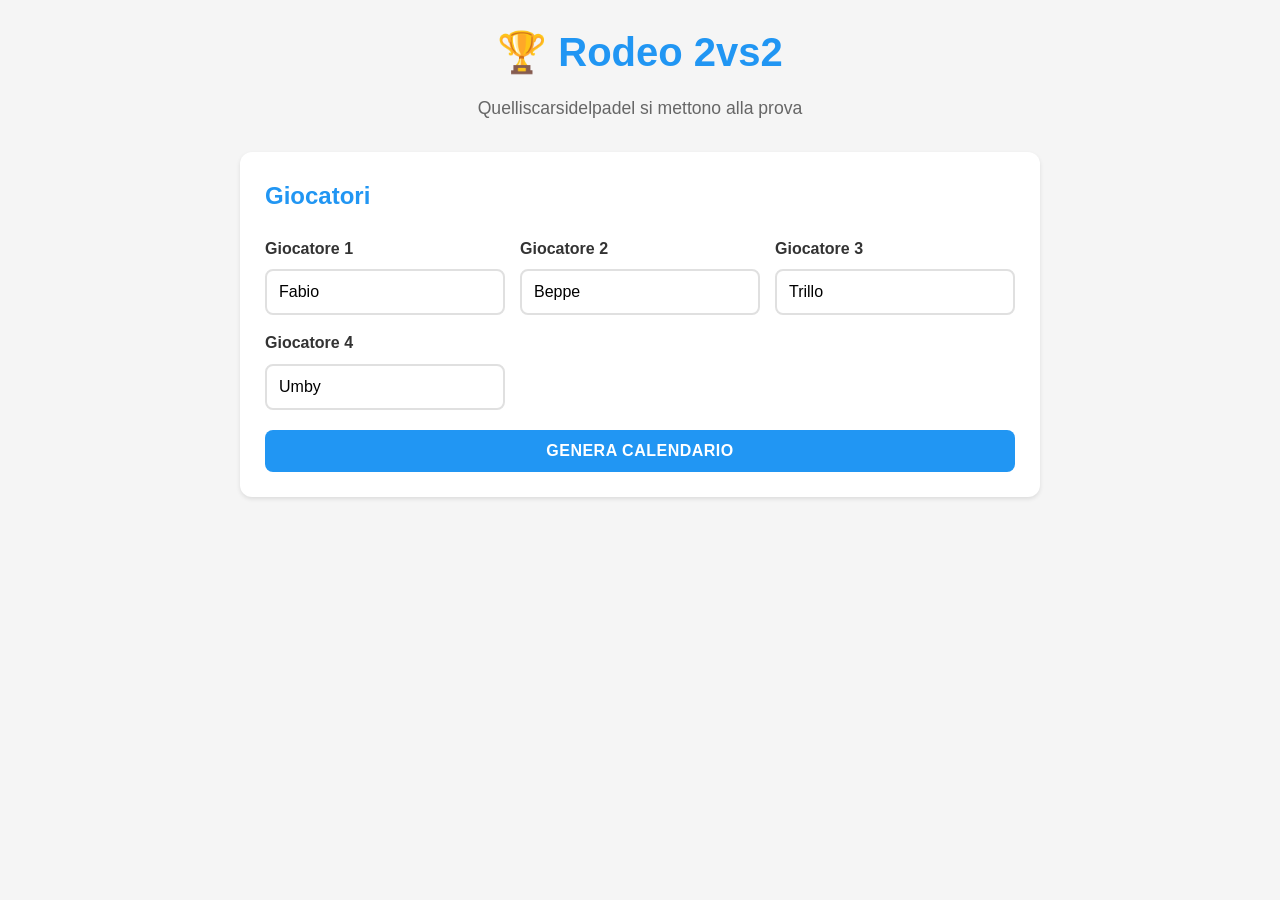
<file: index.html>
<!DOCTYPE html>
<html lang="it">
<head>
    <meta charset="UTF-8">
    <meta name="viewport" content="width=device-width, initial-scale=1.0">
    <meta name="description" content="Gestione mini-torneo 2vs2 con 4 giocatori">
    <meta name="theme-color" content="#2196F3">
    <title>Mini Torneo 2vs2</title>
    <link rel="manifest" href="manifest.json">
    <link rel="stylesheet" href="styles.css">
</head>
<body>
    <div class="container">
        <header>
            <h1>🏆 Rodeo 2vs2</h1>
            <p class="subtitle">Quelliscarsidelpadel si mettono alla prova</p>
        </header>

        <!-- Sezione inserimento giocatori -->
        <section id="players-section" class="card">
            <h2>Giocatori</h2>
            <form id="players-form">
                <div class="players-grid">
                    <div class="input-group">
                        <label for="player1">Giocatore 1</label>
                        <input type="text" id="player1" required placeholder="Nome giocatore" value="Fabio">
                    </div>
                    <div class="input-group">
                        <label for="player2">Giocatore 2</label>
                        <input type="text" id="player2" required placeholder="Nome giocatore" value="Beppe">
                    </div>
                    <div class="input-group">
                        <label for="player3">Giocatore 3</label>
                        <input type="text" id="player3" required placeholder="Nome giocatore" value="Trillo">
                    </div>
                    <div class="input-group">
                        <label for="player4">Giocatore 4</label>
                        <input type="text" id="player4" required placeholder="Nome giocatore" value="Umby">
                    </div>
                </div>
                <button type="submit" class="btn btn-primary">Genera Calendario</button>
            </form>
        </section>

        <!-- Sezione partite -->
        <section id="matches-section" class="card" style="display: none;">
            <div class="section-header">
                <h2>Partite</h2>
                <button type="button" id="reset-btn" class="btn btn-secondary">Reset Torneo</button>
            </div>
            <div id="matches-container"></div>
        </section>

        <!-- Sezione classifica -->
        <section id="ranking-section" class="card" style="display: none;">
            <h2>Classifica</h2>
            <div id="ranking-container"></div>
        </section>
    </div>

    <script src="app.js"></script>
    <script>
        // Registrazione Service Worker con gestione aggiornamenti
        if ('serviceWorker' in navigator) {
            window.addEventListener('load', () => {
                navigator.serviceWorker.register('service-worker.js', {
                    updateViaCache: 'none' // Forza il controllo degli aggiornamenti
                })
                .then(reg => {
                    console.log('Service Worker registrato');
                    
                    // Controlla periodicamente per aggiornamenti
                    setInterval(() => {
                        reg.update();
                    }, 60000); // Controlla ogni minuto
                    
                    // Rileva quando un nuovo service worker è disponibile
                    reg.addEventListener('updatefound', () => {
                        const newWorker = reg.installing;
                        console.log('Nuovo Service Worker trovato');
                        
                        newWorker.addEventListener('statechange', () => {
                            if (newWorker.state === 'installed' && navigator.serviceWorker.controller) {
                                // Nuovo service worker installato, forza il reload
                                console.log('Nuova versione disponibile. Ricarico la pagina...');
                                window.location.reload();
                            }
                        });
                    });
                })
                .catch(err => console.log('Errore registrazione SW:', err));
                
                // Ascolta messaggi dal service worker
                navigator.serviceWorker.addEventListener('message', (event) => {
                    if (event.data && event.data.type === 'SW_UPDATED') {
                        console.log(event.data.message);
                        // Forza il reload quando viene notificato l'aggiornamento
                        window.location.reload();
                    }
                });
                
                // Gestione cambio di service worker
                let refreshing = false;
                navigator.serviceWorker.addEventListener('controllerchange', () => {
                    if (!refreshing) {
                        refreshing = true;
                        console.log('Service Worker cambiato. Ricarico la pagina...');
                        window.location.reload();
                    }
                });
            });
        }
    </script>
</body>
</html>
</file>
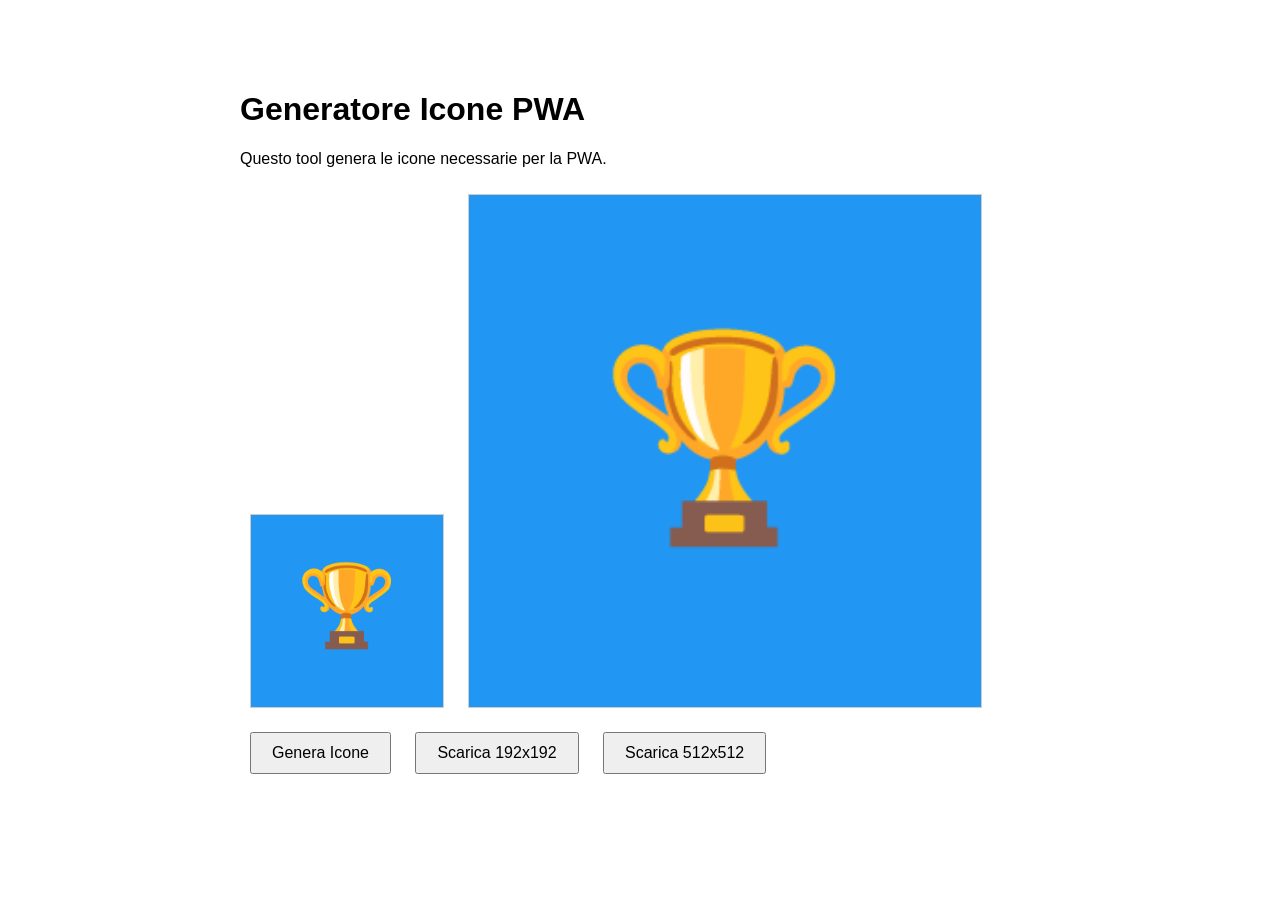
<file: generate-icons.html>
<!DOCTYPE html>
<html lang="it">
<head>
    <meta charset="UTF-8">
    <meta name="viewport" content="width=device-width, initial-scale=1.0">
    <title>Generatore Icone PWA</title>
    <style>
        body {
            font-family: Arial, sans-serif;
            max-width: 800px;
            margin: 50px auto;
            padding: 20px;
        }
        canvas {
            border: 1px solid #ccc;
            margin: 10px;
        }
        button {
            padding: 10px 20px;
            margin: 10px;
            font-size: 16px;
            cursor: pointer;
        }
    </style>
</head>
<body>
    <h1>Generatore Icone PWA</h1>
    <p>Questo tool genera le icone necessarie per la PWA.</p>
    
    <div>
        <canvas id="icon192" width="192" height="192"></canvas>
        <canvas id="icon512" width="512" height="512"></canvas>
    </div>
    
    <div>
        <button onclick="generateIcons()">Genera Icone</button>
        <button onclick="downloadIcon(192)">Scarica 192x192</button>
        <button onclick="downloadIcon(512)">Scarica 512x512</button>
    </div>

    <script>
        function generateIcons() {
            // Genera icona 192x192
            const canvas192 = document.getElementById('icon192');
            const ctx192 = canvas192.getContext('2d');
            
            // Sfondo
            ctx192.fillStyle = '#2196F3';
            ctx192.fillRect(0, 0, 192, 192);
            
            // Testo
            ctx192.fillStyle = '#FFFFFF';
            ctx192.font = 'bold 80px Arial';
            ctx192.textAlign = 'center';
            ctx192.textBaseline = 'middle';
            ctx192.fillText('🏆', 96, 96);
            
            // Genera icona 512x512
            const canvas512 = document.getElementById('icon512');
            const ctx512 = canvas512.getContext('2d');
            
            // Sfondo
            ctx512.fillStyle = '#2196F3';
            ctx512.fillRect(0, 0, 512, 512);
            
            // Testo
            ctx512.fillStyle = '#FFFFFF';
            ctx512.font = 'bold 200px Arial';
            ctx512.textAlign = 'center';
            ctx512.textBaseline = 'middle';
            ctx512.fillText('🏆', 256, 256);
        }
        
        function downloadIcon(size) {
            const canvas = document.getElementById(`icon${size}`);
            const link = document.createElement('a');
            link.download = `icon-${size}.png`;
            link.href = canvas.toDataURL();
            link.click();
        }
        
        // Genera automaticamente al caricamento
        window.onload = generateIcons;
    </script>
</body>
</html>
</file>
<file: styles.css>
/* Reset e variabili */
* {
    margin: 0;
    padding: 0;
    box-sizing: border-box;
}

:root {
    --primary-color: #2196F3;
    --primary-dark: #1976D2;
    --secondary-color: #FF9800;
    --success-color: #4CAF50;
    --danger-color: #F44336;
    --bg-color: #F5F5F5;
    --card-bg: #FFFFFF;
    --text-color: #333333;
    --text-light: #666666;
    --border-color: #E0E0E0;
    --shadow: 0 2px 4px rgba(0,0,0,0.1);
    --shadow-hover: 0 4px 8px rgba(0,0,0,0.15);
}

body {
    font-family: -apple-system, BlinkMacSystemFont, 'Segoe UI', Roboto, Oxygen, Ubuntu, Cantarell, sans-serif;
    background-color: var(--bg-color);
    color: var(--text-color);
    line-height: 1.6;
    padding: 20px;
    min-height: 100vh;
}

.container {
    max-width: 800px;
    margin: 0 auto;
}

/* Header */
header {
    text-align: center;
    margin-bottom: 30px;
}

header h1 {
    font-size: 2.5rem;
    color: var(--primary-color);
    margin-bottom: 10px;
}

.subtitle {
    color: var(--text-light);
    font-size: 1.1rem;
}

/* Card */
.card {
    background: var(--card-bg);
    border-radius: 12px;
    padding: 25px;
    margin-bottom: 25px;
    box-shadow: var(--shadow);
}

.card h2 {
    color: var(--primary-color);
    margin-bottom: 20px;
    font-size: 1.5rem;
}

.section-header {
    display: flex;
    justify-content: space-between;
    align-items: center;
    margin-bottom: 20px;
}

.section-header h2 {
    margin-bottom: 0;
}

/* Form giocatori */
.players-grid {
    display: grid;
    grid-template-columns: repeat(auto-fit, minmax(200px, 1fr));
    gap: 15px;
    margin-bottom: 20px;
}

.input-group {
    display: flex;
    flex-direction: column;
}

.input-group label {
    font-weight: 600;
    margin-bottom: 8px;
    color: var(--text-color);
}

.input-group input {
    padding: 12px;
    border: 2px solid var(--border-color);
    border-radius: 8px;
    font-size: 1rem;
    transition: border-color 0.3s;
}

.input-group input:focus {
    outline: none;
    border-color: var(--primary-color);
}

/* Bottoni */
.btn {
    padding: 12px 24px;
    border: none;
    border-radius: 8px;
    font-size: 1rem;
    font-weight: 600;
    cursor: pointer;
    transition: all 0.3s;
    text-transform: uppercase;
    letter-spacing: 0.5px;
}

.btn-primary {
    background-color: var(--primary-color);
    color: white;
    width: 100%;
}

.btn-primary:hover {
    background-color: var(--primary-dark);
    box-shadow: var(--shadow-hover);
}

.btn-secondary {
    background-color: var(--danger-color);
    color: white;
    padding: 8px 16px;
    font-size: 0.9rem;
}

.btn-secondary:hover {
    background-color: #D32F2F;
    box-shadow: var(--shadow-hover);
}

.btn-confirm {
    background-color: var(--success-color);
    color: white;
    width: 100%;
    margin-top: 15px;
}

.btn-confirm:hover {
    background-color: #45a049;
    box-shadow: var(--shadow-hover);
    transform: translateY(-2px);
}

.confirm-container {
    margin-top: 15px;
    padding-top: 15px;
    border-top: 2px dashed var(--border-color);
}

/* Partite */
.match-card {
    background: var(--bg-color);
    border-radius: 8px;
    padding: 20px;
    margin-bottom: 15px;
    border-left: 4px solid var(--primary-color);
}

.match-teams {
    display: flex;
    align-items: center;
    justify-content: space-between;
    flex-wrap: wrap;
    gap: 15px;
    margin-bottom: 15px;
}

.team {
    display: flex;
    align-items: center;
    gap: 10px;
    font-weight: 600;
    font-size: 1.1rem;
    transition: all 0.3s;
}

.team.winner {
    color: var(--success-color);
    font-weight: 700;
}

.winner-icon {
    font-size: 1.5rem;
    display: inline-block;
    animation: trophyAnimation 2s ease-in-out infinite;
    filter: drop-shadow(0 2px 4px rgba(255, 215, 0, 0.5));
}

@keyframes trophyAnimation {
    0%, 100% {
        transform: translateY(0) rotate(0deg) scale(1);
    }
    25% {
        transform: translateY(-8px) rotate(-5deg) scale(1.1);
    }
    50% {
        transform: translateY(-12px) rotate(0deg) scale(1.15);
    }
    75% {
        transform: translateY(-8px) rotate(5deg) scale(1.1);
    }
}

.vs {
    color: var(--text-light);
    font-weight: 300;
}

.score-inputs {
    display: flex;
    align-items: center;
    gap: 15px;
    flex-wrap: wrap;
}

.score-group {
    display: flex;
    align-items: center;
    gap: 10px;
}

.score-group label {
    font-weight: 600;
    color: var(--text-light);
}

.score-input {
    width: 80px;
    padding: 8px;
    border: 2px solid var(--border-color);
    border-radius: 6px;
    font-size: 1rem;
    text-align: center;
}

.score-input:focus {
    outline: none;
    border-color: var(--primary-color);
}

.score-input.invalid {
    border-color: var(--danger-color);
}

/* Classifica */
.ranking-table {
    width: 100%;
    border-collapse: collapse;
    margin-top: 15px;
}

.ranking-table thead {
    background-color: var(--primary-color);
    color: white;
}

.ranking-table th {
    padding: 12px;
    text-align: left;
    font-weight: 600;
}

.ranking-table td {
    padding: 12px;
    border-bottom: 1px solid var(--border-color);
}

.ranking-table tbody tr:hover {
    background-color: var(--bg-color);
}

.ranking-table tbody tr:last-child td {
    border-bottom: none;
}

.rank-badge {
    display: inline-block;
    width: 30px;
    height: 30px;
    border-radius: 50%;
    background-color: var(--primary-color);
    color: white;
    text-align: center;
    line-height: 30px;
    font-weight: 600;
    margin-right: 10px;
}

.rank-badge.gold {
    background-color: #FFD700;
}

.rank-badge.silver {
    background-color: #C0C0C0;
}

.rank-badge.bronze {
    background-color: #CD7F32;
}

/* Banner vincitore torneo (quando tutte le partite sono finite) */
.tournament-winner-banner {
    text-align: center;
    padding: 24px;
    margin-bottom: 24px;
    background: linear-gradient(135deg, #FFD700 0%, #FFA500 50%, #FFD700 100%);
    background-size: 200% 200%;
    border-radius: 16px;
    animation: winnerBannerGlow 2s ease-in-out infinite, winnerBannerAppear 0.8s ease-out;
    box-shadow: 0 8px 24px rgba(255, 215, 0, 0.4);
}

.winner-crown {
    font-size: 4rem;
    margin-bottom: 8px;
    animation: crownBounce 1.2s ease-in-out infinite;
}

.winner-title {
    font-size: 1rem;
    text-transform: uppercase;
    letter-spacing: 3px;
    color: rgba(0, 0, 0, 0.7);
    margin-bottom: 4px;
}

.winner-name {
    font-size: 2rem;
    font-weight: 800;
    color: #1a1a1a;
    margin: 0;
    text-shadow: 0 2px 4px rgba(255, 255, 255, 0.5);
}

@keyframes winnerBannerGlow {
    0%, 100% {
        background-position: 0% 50%;
    }
    50% {
        background-position: 100% 50%;
    }
}

@keyframes winnerBannerAppear {
    0% {
        opacity: 0;
        transform: scale(0.8) translateY(-20px);
    }
    100% {
        opacity: 1;
        transform: scale(1) translateY(0);
    }
}

@keyframes crownBounce {
    0%, 100% {
        transform: translateY(0) scale(1);
    }
    50% {
        transform: translateY(-10px) scale(1.1);
    }
}

/* Classifica completata: animazione righe in sequenza */
.ranking-complete tbody tr {
    animation: rankingRowAppear 0.5s ease-out both;
}

.ranking-complete tbody tr.tournament-winner-row {
    background: linear-gradient(90deg, rgba(255, 215, 0, 0.25), rgba(255, 165, 0, 0.12));
    animation: rankingRowAppear 0.5s ease-out both, winnerRowPulse 2s ease-in-out 0.5s infinite;
    border-left: 4px solid #FFD700;
    font-weight: 700;
}

.ranking-complete tbody tr.tournament-winner-row td {
    padding: 14px 12px;
}

@keyframes rankingRowAppear {
    0% {
        opacity: 0;
        transform: translateX(-20px);
    }
    100% {
        opacity: 1;
        transform: translateX(0);
    }
}

@keyframes winnerRowPulse {
    0%, 100% {
        background: linear-gradient(90deg, rgba(255, 215, 0, 0.25), rgba(255, 165, 0, 0.12));
    }
    50% {
        background: linear-gradient(90deg, rgba(255, 215, 0, 0.35), rgba(255, 165, 0, 0.2));
    }
}

.stats {
    color: var(--text-light);
    font-size: 0.9rem;
}

.stats strong {
    color: var(--text-color);
}

/* Responsive */
@media (max-width: 768px) {
    body {
        padding: 10px;
    }

    header h1 {
        font-size: 2rem;
    }

    .card {
        padding: 15px;
    }

    .players-grid {
        grid-template-columns: 1fr;
    }

    .match-teams {
        flex-direction: column;
        align-items: flex-start;
    }

    .vs {
        align-self: center;
    }

    .score-inputs {
        width: 100%;
        justify-content: space-between;
    }

    .section-header {
        flex-direction: column;
        align-items: flex-start;
        gap: 15px;
    }

    .ranking-table {
        font-size: 0.9rem;
    }

    .ranking-table th,
    .ranking-table td {
        padding: 8px;
    }
}

@media (max-width: 480px) {
    .ranking-table {
        font-size: 0.8rem;
    }

    .rank-badge {
        width: 25px;
        height: 25px;
        line-height: 25px;
        font-size: 0.8rem;
    }
}

/* Animazioni */
@keyframes fadeIn {
    from {
        opacity: 0;
        transform: translateY(10px);
    }
    to {
        opacity: 1;
        transform: translateY(0);
    }
}

.card {
    animation: fadeIn 0.3s ease-out;
}

/* PWA specific */
@media (display-mode: standalone) {
    body {
        padding-top: env(safe-area-inset-top);
    }
}
</file>
